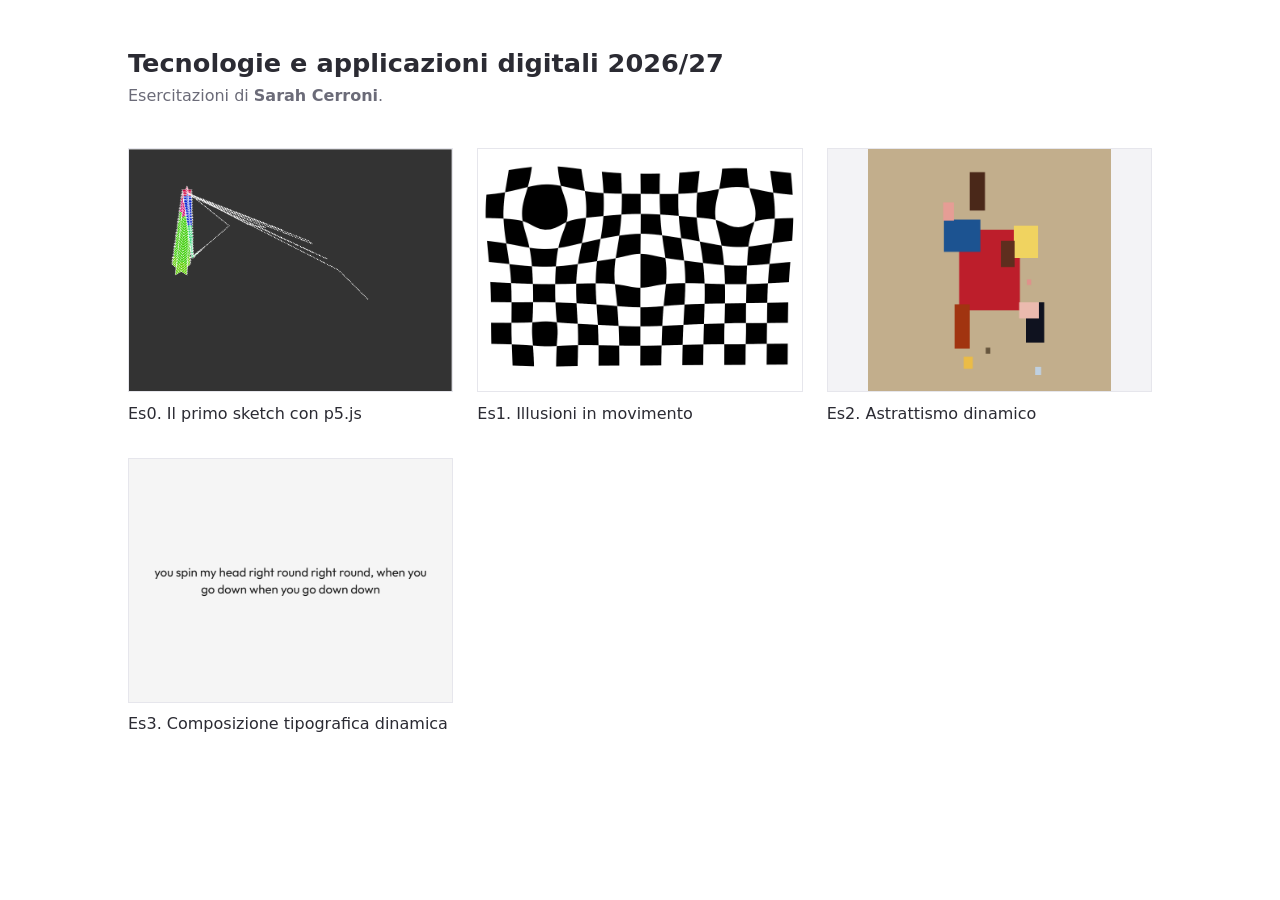
<file: index.html>
<!DOCTYPE html>
<html lang="it">
<head>
  <meta charset="utf-8">
  <meta name="viewport" content="width=device-width, initial-scale=1">
  <title>Tecnologie e applicazioni digitali 2026/27</title>
  <style>
    body {
      margin: 0;
      padding: 3rem 2rem 4rem;
      font-family: system-ui, sans-serif;
      line-height: 1.5;
      color: #2b2b33;
      background: #fff;
    }
    main { max-width: 64rem; margin: 0 auto; }
    h1 { margin: 0; font-size: 1.6rem; font-weight: 600; line-height: 1.25; }
    h1 + p { margin: 0.25rem 0 2.5rem; color: #6b6b78; }

    /* le voci dell'elenco diventano schede: anteprima sopra, nome sotto */
    ul {
      display: grid;
      grid-template-columns: repeat(auto-fill, minmax(15rem, 1fr));
      gap: 2rem 1.5rem;
      margin: 0;
      padding: 0;
      list-style: none;
    }
    a { display: block; color: inherit; text-decoration: none; }
    a:focus-visible { outline: 2px solid #9060c0; outline-offset: 4px; }
    .anteprima {
      display: block;
      aspect-ratio: 4 / 3;
      margin-bottom: 0.6rem;
      background: #f3f3f6;
      border: 1px solid #e6e6ec;
      transition: border-color 0.15s;
    }
    .anteprima img {
      display: block;
      width: 100%;
      height: 100%;
      object-fit: contain;
    }
    a:hover .anteprima { border-color: #6b6b78; }
    a:hover .nome { text-decoration: underline; }
    /* cartella senza preview.png */
    .anteprima.mancante {
      display: flex;
      align-items: center;
      justify-content: center;
      border-style: dashed;
      color: #6b6b78;
      font-size: 0.85rem;
    }
    .anteprima.mancante::after { content: "preview.png non ancora creata"; }
    .vuoto { grid-column: 1 / -1; color: #6b6b78; }

    @media (max-width: 30rem) {
      body { padding: 2rem 1rem 3rem; }
    }
  </style>
</head>
<body>
  <main>
    <h1>Tecnologie e applicazioni digitali 2026/27</h1>
    <p>Esercitazioni di <strong>Sarah Cerroni</strong>.</p>

    <!-- Il comando /crea aggiunge qui una voce per ogni cartella creata, nella forma
         <li><a href="es1/">Es1. Titolo</a></li>: l'anteprima la aggiunge lo script qui sotto. -->
    <ul id="lavori">
      <li><a href="es0/">Es0. Il primo sketch con p5.js</a></li>
      <li><a href="es1/">Es1. Illusioni in movimento</a></li>
      <li><a href="es2/">Es2. Astrattismo dinamico</a></li>
      <li><a href="es3/">Es3. Composizione tipografica dinamica</a></li>
    </ul>
  </main>

  <script>
    // Ogni voce prende l'anteprima del lavoro, preview.png nella sua cartella;
    // se l'immagine non c'è ancora, resta un riquadro che lo dice.
    for (const link of document.querySelectorAll('#lavori a')) {
      const nome = document.createElement('span');
      nome.className = 'nome';
      nome.append(...link.childNodes);

      const anteprima = document.createElement('span');
      anteprima.className = 'anteprima';
      const img = document.createElement('img');
      img.alt = '';
      img.onerror = () => { img.remove(); anteprima.classList.add('mancante'); };
      img.src = link.getAttribute('href').replace(/\/?$/, '/') + 'preview.png';
      anteprima.append(img);

      link.append(anteprima, nome);
    }
  </script>
</body>
</html>
</file>
